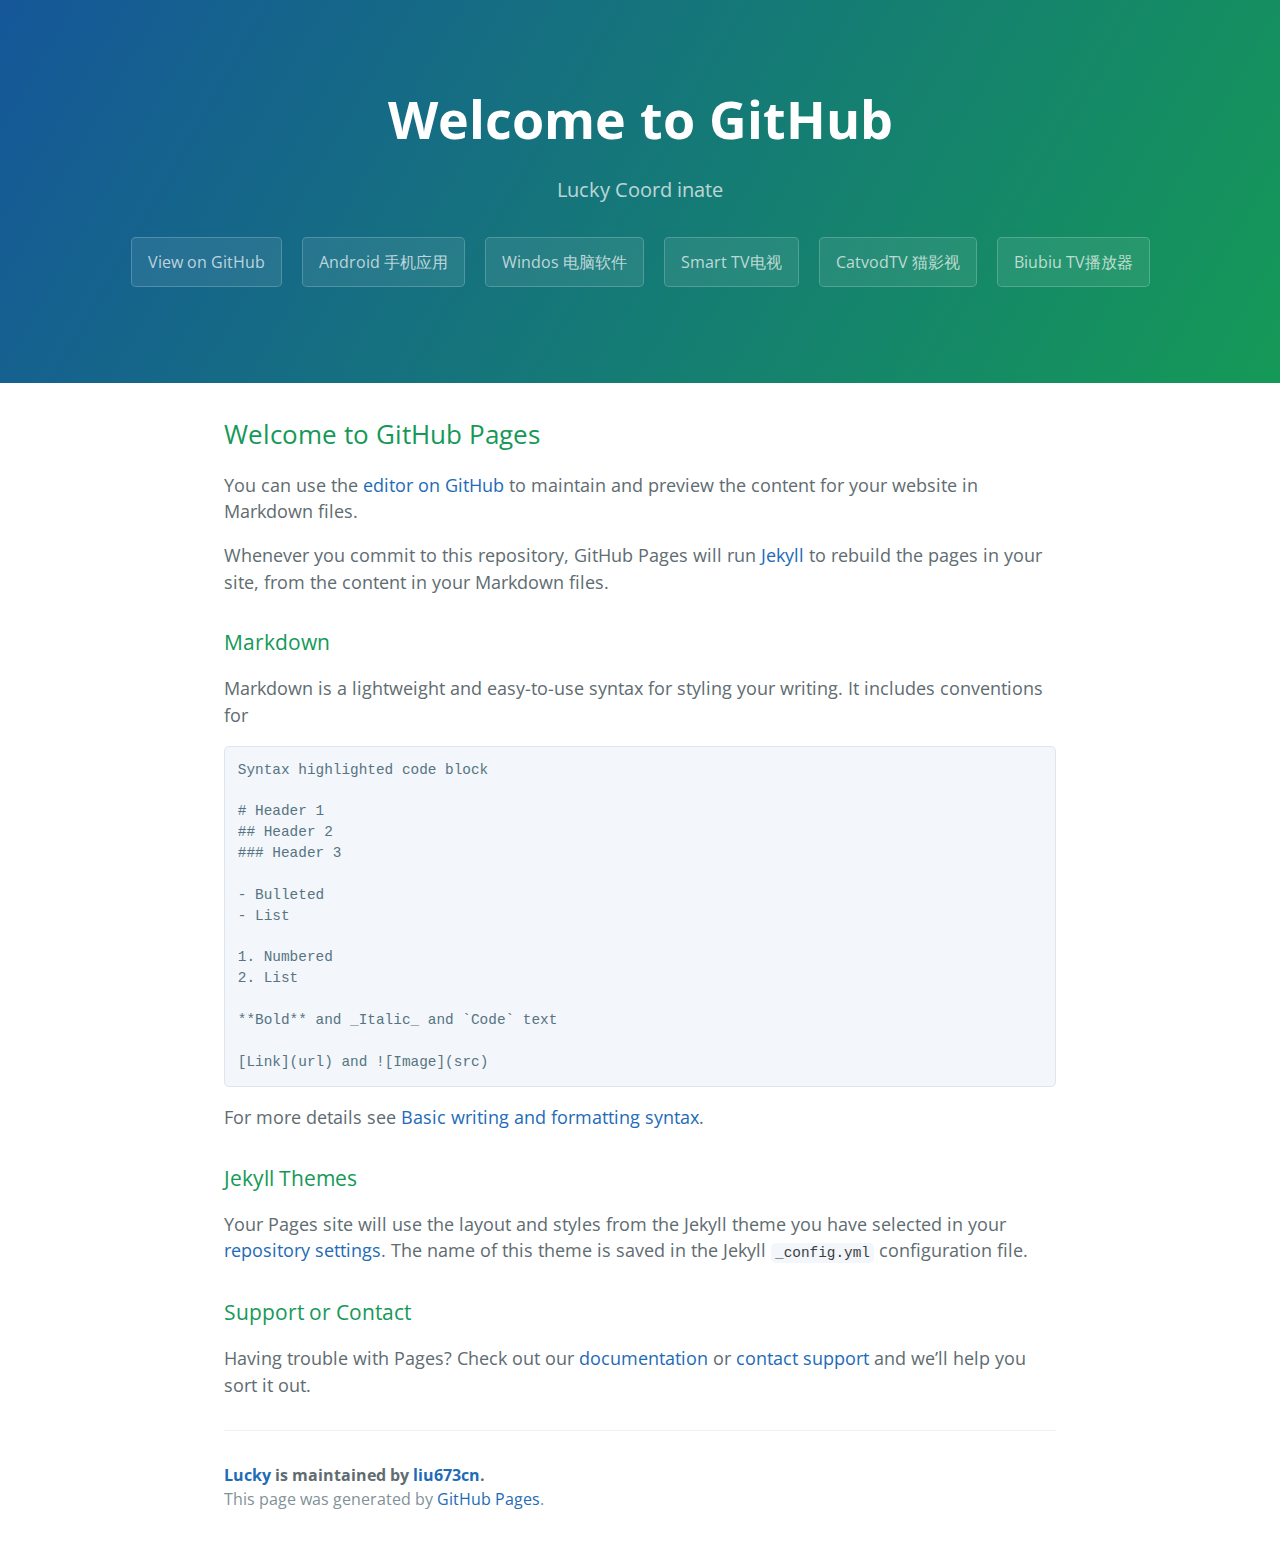
<file: main/apk.htm>
<!DOCTYPE html>
<html lang="en-us">
  <head>
    <meta charset="UTF-8">
    <title>Github Lucky Coord inate</title>
    <meta name="viewport" content="width=device-width, initial-scale=1">
    <link rel="stylesheet" type="text/css" href="/new/stylesheets/normalize.css" media="screen">
    <link href='https://fonts.googleapis.com/css?family=Open+Sans:400,700' rel='stylesheet' type='text/css'>
    <link rel="stylesheet" type="text/css" href="/new/stylesheets/stylesheet.css" media="screen">
    <link rel="stylesheet" type="text/css" href="/new/stylesheets/github-light.css" media="screen">
  </head>
  <body>
    <header class="page-header" role="banner">
      <h1 class="project-name">Welcome to GitHub </h1>
      <h2 class="project-tagline">Lucky Coord inate</h2>
      
        <a href="https://liu673cn.github.io/new/" class="btn">View on GitHub</a>
       <a href="https://liu673cn.github.io/apk/" class="btn">Android 手机应用</a>
       <a href="https://liu673cn.github.io/win/" class="btn">Windos 电脑软件</a>

       <a href="https://liu673cn.github.io/top/" class="btn">Smart TV电视</a>    
             <a href="https://liu673cn.github.io/mao/" class="btn">CatvodTV 猫影视</a>   
             <a href="https://liu673cn.github.io/biubiu/" class="btn">Biubiu TV播放器</a>   
      
    </header>

    <main id="content" class="main-content" role="main">
      <h2 id="welcome-to-github-pages">Welcome to GitHub Pages</h2>
     
<p>You can use the <a href="/">editor on GitHub</a> to maintain and preview the content for your website in Markdown files.</p>

<p>Whenever you commit to this repository, GitHub Pages will run <a href="https://jekyllrb.com/">Jekyll</a> to rebuild the pages in your site, from the content in your Markdown files.</p>

<h3 id="markdown">Markdown</h3>

<p>Markdown is a lightweight and easy-to-use syntax for styling your writing. It includes conventions for</p>

<div class="language-markdown highlighter-rouge"><div class="highlight"><pre class="highlight"><code>Syntax highlighted code block

<span class="gh"># Header 1</span>
<span class="gu">## Header 2</span>
<span class="gu">### Header 3</span>
<span class="p">
-</span> Bulleted
<span class="p">-</span> List
<span class="p">
1.</span> Numbered
<span class="p">2.</span> List

<span class="gs">**Bold**</span> and _Italic_ and <span class="sb">`Code`</span> text

<span class="p">[</span><span class="nv">Link</span><span class="p">](</span><span class="sx">url</span><span class="p">)</span> and !<span class="p">[</span><span class="nv">Image</span><span class="p">](</span><span class="sx">src</span><span class="p">)</span>
</code></pre></div></div>

<p>For more details see <a href="https://docs.github.com/en/github/writing-on-github/getting-started-with-writing-and-formatting-on-github/basic-writing-and-formatting-syntax">Basic writing and formatting syntax</a>.</p>

<h3 id="jekyll-themes">Jekyll Themes</h3>

<p>Your Pages site will use the layout and styles from the Jekyll theme you have selected in your <a href="https://github.com/">repository settings</a>. The name of this theme is saved in the Jekyll <code class="language-plaintext highlighter-rouge">_config.yml</code> configuration file.</p>

<h3 id="support-or-contact">Support or Contact</h3>

<p>Having trouble with Pages? Check out our <a href="https://docs.github.com/categories/github-pages-basics/">documentation</a> or <a href="https://support.github.com/contact">contact support</a> and we’ll help you sort it out.</p>

      

      <footer class="site-footer">
        
          <span class="site-footer-owner"><a href="/">Lucky</a> is maintained by <a href="https://github.com/">liu673cn</a>.</span>
        
        <span class="site-footer-credits">This page was generated by <a href="https://pages.github.com">GitHub Pages</a>.</span>
      </footer>
    </main>
  </body>
</html>
</file>
<file: new/stylesheets/stylesheet.css>
* {
  box-sizing: border-box; }

body {
  padding: 0;
  margin: 0;
  font-family: "Open Sans", "Helvetica Neue", Helvetica, Arial, sans-serif;
  font-size: 16px;
  line-height: 1.5;
  color: #606c71; }

a {
  color: #1e6bb8;
  text-decoration: none; }
  a:hover {
    text-decoration: underline; }

.btn {
  display: inline-block;
  margin-bottom: 1rem;
  color: rgba(255, 255, 255, 0.7);
  background-color: rgba(255, 255, 255, 0.08);
  border-color: rgba(255, 255, 255, 0.2);
  border-style: solid;
  border-width: 1px;
  border-radius: 0.3rem;
  transition: color 0.2s, background-color 0.2s, border-color 0.2s; }
  .btn + .btn {
    margin-left: 1rem; }

.btn:hover {
  color: rgba(255, 255, 255, 0.8);
  text-decoration: none;
  background-color: rgba(255, 255, 255, 0.2);
  border-color: rgba(255, 255, 255, 0.3); }

@media screen and (min-width: 64em) {
  .btn {
    padding: 0.75rem 1rem; } }

@media screen and (min-width: 42em) and (max-width: 64em) {
  .btn {
    padding: 0.6rem 0.9rem;
    font-size: 0.9rem; } }

@media screen and (max-width: 42em) {
  .btn {
    display: block;
    width: 100%;
    padding: 0.75rem;
    font-size: 0.9rem; }
    .btn + .btn {
      margin-top: 1rem;
      margin-left: 0; } }

.page-header {
  color: #fff;
  text-align: center;
  background-color: #159957;
  background-image: linear-gradient(120deg, #155799, #159957); }

@media screen and (min-width: 64em) {
  .page-header {
    padding: 5rem 6rem; } }

@media screen and (min-width: 42em) and (max-width: 64em) {
  .page-header {
    padding: 3rem 4rem; } }

@media screen and (max-width: 42em) {
  .page-header {
    padding: 2rem 1rem; } }

.project-name {
  margin-top: 0;
  margin-bottom: 0.1rem; }

@media screen and (min-width: 64em) {
  .project-name {
    font-size: 3.25rem; } }

@media screen and (min-width: 42em) and (max-width: 64em) {
  .project-name {
    font-size: 2.25rem; } }

@media screen and (max-width: 42em) {
  .project-name {
    font-size: 1.75rem; } }

.project-tagline {
  margin-bottom: 2rem;
  font-weight: normal;
  opacity: 0.7; }

@media screen and (min-width: 64em) {
  .project-tagline {
    font-size: 1.25rem; } }

@media screen and (min-width: 42em) and (max-width: 64em) {
  .project-tagline {
    font-size: 1.15rem; } }

@media screen and (max-width: 42em) {
  .project-tagline {
    font-size: 1rem; } }

.main-content :first-child {
  margin-top: 0; }
.main-content img {
  max-width: 100%; }
.main-content h1, .main-content h2, .main-content h3, .main-content h4, .main-content h5, .main-content h6 {
  margin-top: 2rem;
  margin-bottom: 1rem;
  font-weight: normal;
  color: #159957; }
.main-content p {
  margin-bottom: 1em; }
.main-content code {
  padding: 2px 4px;
  font-family: Consolas, "Liberation Mono", Menlo, Courier, monospace;
  font-size: 0.9rem;
  color: #383e41;
  background-color: #f3f6fa;
  border-radius: 0.3rem; }
.main-content pre {
  padding: 0.8rem;
  margin-top: 0;
  margin-bottom: 1rem;
  font: 1rem Consolas, "Liberation Mono", Menlo, Courier, monospace;
  color: #567482;
  word-wrap: normal;
  background-color: #f3f6fa;
  border: solid 1px #dce6f0;
  border-radius: 0.3rem; }
  .main-content pre > code {
    padding: 0;
    margin: 0;
    font-size: 0.9rem;
    color: #567482;
    word-break: normal;
    white-space: pre;
    background: transparent;
    border: 0; }
.main-content .highlight {
  margin-bottom: 1rem; }
  .main-content .highlight pre {
    margin-bottom: 0;
    word-break: normal; }
.main-content .highlight pre, .main-content pre {
  padding: 0.8rem;
  overflow: auto;
  font-size: 0.9rem;
  line-height: 1.45;
  border-radius: 0.3rem; }
.main-content pre code, .main-content pre tt {
  display: inline;
  max-width: initial;
  padding: 0;
  margin: 0;
  overflow: initial;
  line-height: inherit;
  word-wrap: normal;
  background-color: transparent;
  border: 0; }
  .main-content pre code:before, .main-content pre code:after, .main-content pre tt:before, .main-content pre tt:after {
    content: normal; }
.main-content ul, .main-content ol {
  margin-top: 0; }
.main-content blockquote {
  padding: 0 1rem;
  margin-left: 0;
  color: #819198;
  border-left: 0.3rem solid #dce6f0; }
  .main-content blockquote > :first-child {
    margin-top: 0; }
  .main-content blockquote > :last-child {
    margin-bottom: 0; }
.main-content table {
  display: block;
  width: 100%;
  overflow: auto;
  word-break: normal;
  word-break: keep-all; }
  .main-content table th {
    font-weight: bold; }
  .main-content table th, .main-content table td {
    padding: 0.5rem 1rem;
    border: 1px solid #e9ebec; }
.main-content dl {
  padding: 0; }
  .main-content dl dt {
    padding: 0;
    margin-top: 1rem;
    font-size: 1rem;
    font-weight: bold; }
  .main-content dl dd {
    padding: 0;
    margin-bottom: 1rem; }
.main-content hr {
  height: 2px;
  padding: 0;
  margin: 1rem 0;
  background-color: #eff0f1;
  border: 0; }

@media screen and (min-width: 64em) {
  .main-content {
    max-width: 64rem;
    padding: 2rem 6rem;
    margin: 0 auto;
    font-size: 1.1rem; } }

@media screen and (min-width: 42em) and (max-width: 64em) {
  .main-content {
    padding: 2rem 4rem;
    font-size: 1.1rem; } }

@media screen and (max-width: 42em) {
  .main-content {
    padding: 2rem 1rem;
    font-size: 1rem; } }

.site-footer {
  padding-top: 2rem;
  margin-top: 2rem;
  border-top: solid 1px #eff0f1; }

.site-footer-owner {
  display: block;
  font-weight: bold; }

.site-footer-credits {
  color: #819198; }

@media screen and (min-width: 64em) {
  .site-footer {
    font-size: 1rem; } }

@media screen and (min-width: 42em) and (max-width: 64em) {
  .site-footer {
    font-size: 1rem; } }

@media screen and (max-width: 42em) {
  .site-footer {
    font-size: 0.9rem; } }
</file>
<file: new/stylesheets/github-light.css>
/*
The MIT License (MIT)

Copyright (c) 2015 GitHub, Inc.

Permission is hereby granted, free of charge, to any person obtaining a copy
of this software and associated documentation files (the "Software"), to deal
in the Software without restriction, including without limitation the rights
to use, copy, modify, merge, publish, distribute, sublicense, and/or sell
copies of the Software, and to permit persons to whom the Software is
furnished to do so, subject to the following conditions:

The above copyright notice and this permission notice shall be included in all
copies or substantial portions of the Software.

THE SOFTWARE IS PROVIDED "AS IS", WITHOUT WARRANTY OF ANY KIND, EXPRESS OR
IMPLIED, INCLUDING BUT NOT LIMITED TO THE WARRANTIES OF MERCHANTABILITY,
FITNESS FOR A PARTICULAR PURPOSE AND NONINFRINGEMENT. IN NO EVENT SHALL THE
AUTHORS OR COPYRIGHT HOLDERS BE LIABLE FOR ANY CLAIM, DAMAGES OR OTHER
LIABILITY, WHETHER IN AN ACTION OF CONTRACT, TORT OR OTHERWISE, ARISING FROM,
OUT OF OR IN CONNECTION WITH THE SOFTWARE OR THE USE OR OTHER DEALINGS IN THE
SOFTWARE.

*/

.pl-c /* comment */ {
  color: #969896;
}

.pl-c1      /* constant, markup.raw, meta.diff.header, meta.module-reference, meta.property-name, support, support.constant, support.variable, variable.other.constant */,
.pl-s .pl-v /* string variable */ {
  color: #0086b3;
}

.pl-e  /* entity */,
.pl-en /* entity.name */ {
  color: #795da3;
}

.pl-s .pl-s1 /* string source */,
.pl-smi      /* storage.modifier.import, storage.modifier.package, storage.type.java, variable.other, variable.parameter.function */ {
  color: #333;
}

.pl-ent /* entity.name.tag */ {
  color: #63a35c;
}

.pl-k /* keyword, storage, storage.type */ {
  color: #a71d5d;
}

.pl-pds              /* punctuation.definition.string, string.regexp.character-class */,
.pl-s                /* string */,
.pl-s .pl-pse .pl-s1 /* string punctuation.section.embedded source */,
.pl-sr               /* string.regexp */,
.pl-sr .pl-cce       /* string.regexp constant.character.escape */,
.pl-sr .pl-sra       /* string.regexp string.regexp.arbitrary-repitition */,
.pl-sr .pl-sre       /* string.regexp source.ruby.embedded */ {
  color: #183691;
}

.pl-v /* variable */ {
  color: #ed6a43;
}

.pl-id /* invalid.deprecated */ {
  color: #b52a1d;
}

.pl-ii /* invalid.illegal */ {
  background-color: #b52a1d;
  color: #f8f8f8;
}

.pl-sr .pl-cce /* string.regexp constant.character.escape */ {
  color: #63a35c;
  font-weight: bold;
}

.pl-ml /* markup.list */ {
  color: #693a17;
}

.pl-mh        /* markup.heading */,
.pl-mh .pl-en /* markup.heading entity.name */,
.pl-ms        /* meta.separator */ {
  color: #1d3e81;
  font-weight: bold;
}

.pl-mq /* markup.quote */ {
  color: #008080;
}

.pl-mi /* markup.italic */ {
  color: #333;
  font-style: italic;
}

.pl-mb /* markup.bold */ {
  color: #333;
  font-weight: bold;
}

.pl-md /* markup.deleted, meta.diff.header.from-file */ {
  background-color: #ffecec;
  color: #bd2c00;
}

.pl-mi1 /* markup.inserted, meta.diff.header.to-file */ {
  background-color: #eaffea;
  color: #55a532;
}

.pl-mdr /* meta.diff.range */ {
  color: #795da3;
  font-weight: bold;
}

.pl-mo /* meta.output */ {
  color: #1d3e81;
}
</file>
